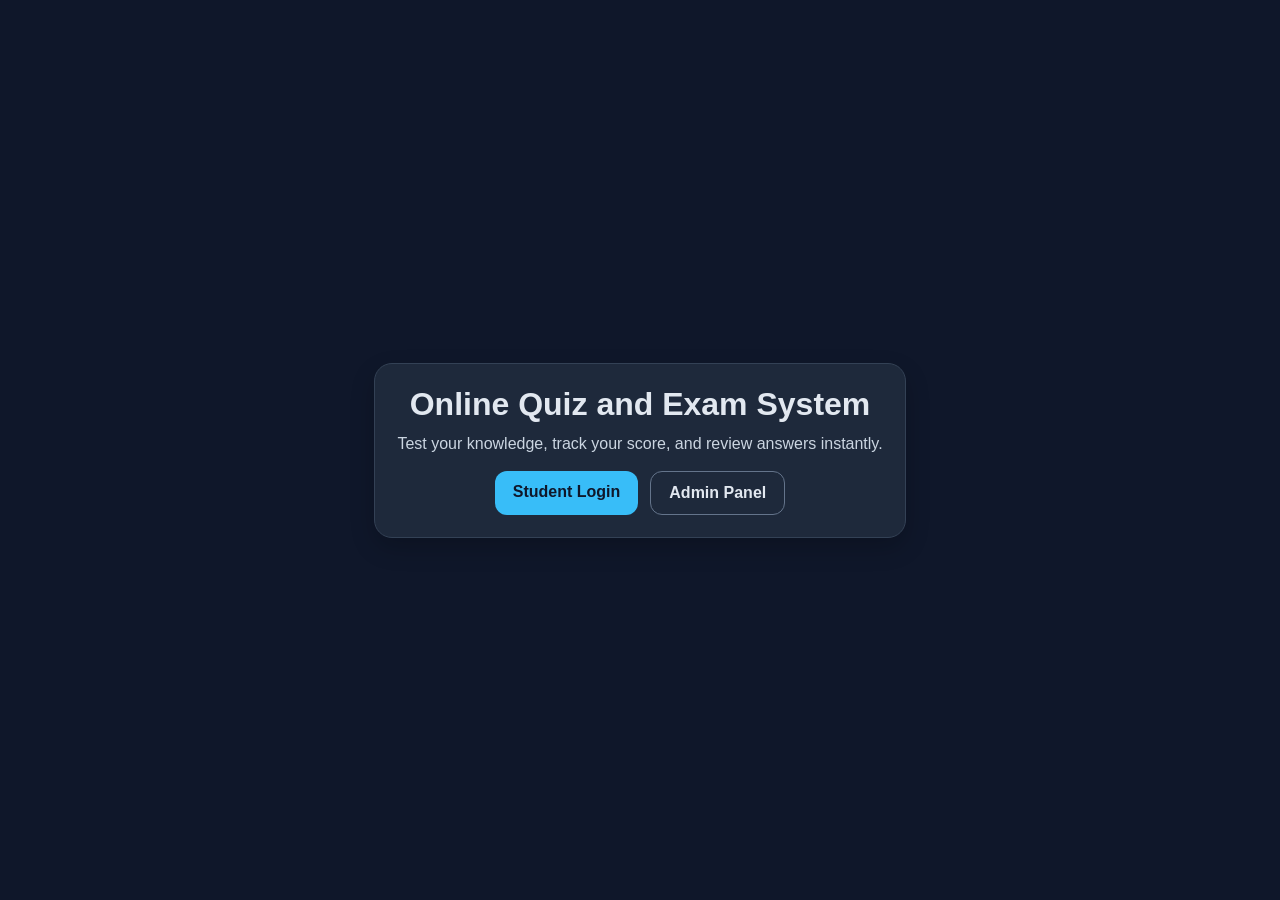
<file: index.html>
<!DOCTYPE html>
<html lang="en">

<head>
    <meta charset="UTF-8" />
    <meta name="viewport" content="width=device-width, initial-scale=1.0" />
    <title>Online Quiz System</title>
    <link rel="stylesheet" href="css/style.css" />
</head>

<body>
    <div class="page-center">
        <div class="card hero">
            <h1>Online Quiz and Exam System</h1>
            <p>Test your knowledge, track your score, and review answers instantly.</p>
            <div class="btn-row">
                <a class="btn" href="login.html">Student Login</a>
                <a class="btn btn-outline" href="admin_login.html">Admin Panel</a>
            </div>
        </div>
    </div>

    <script src="js/storage.js"></script>
</body>

</html>
</file>
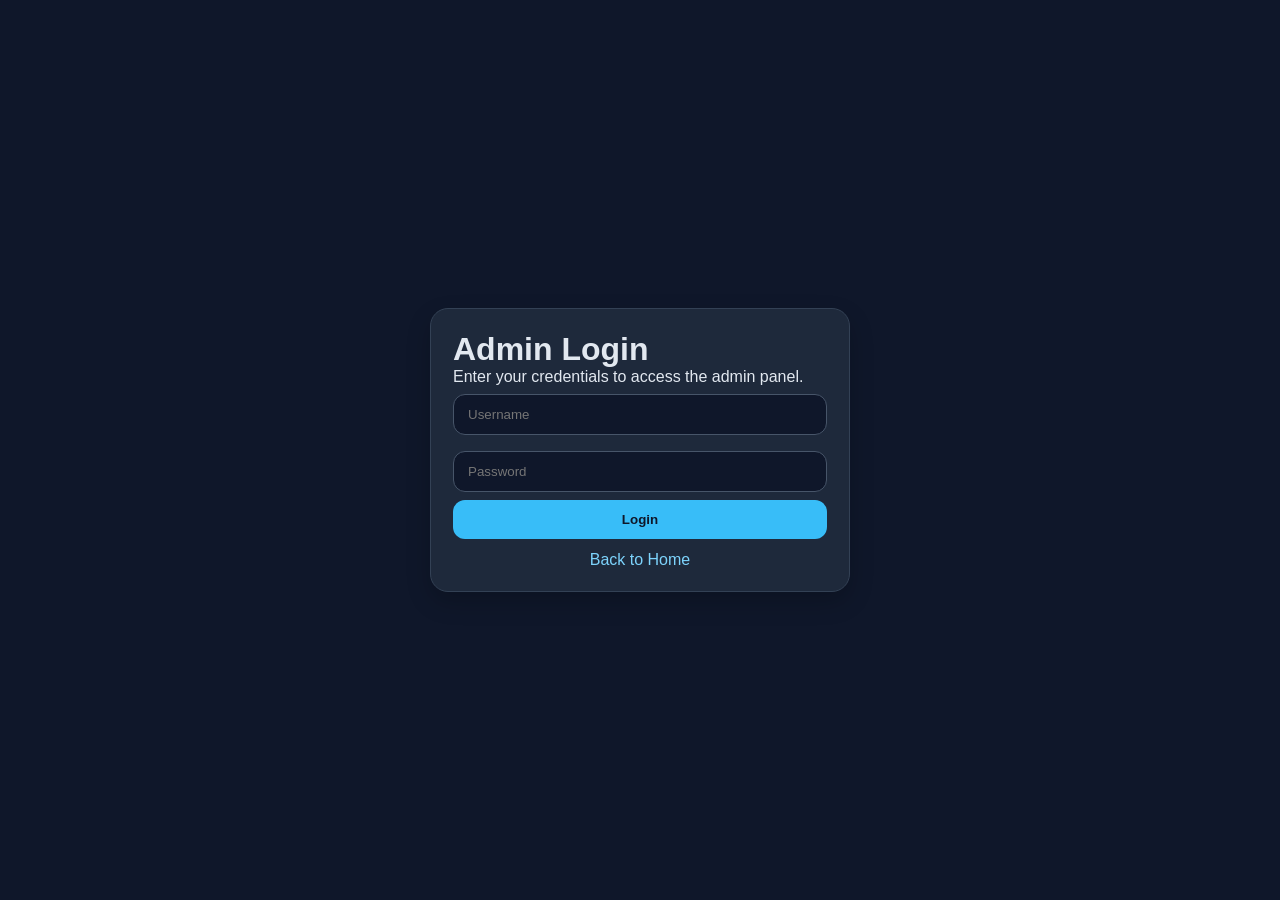
<file: admin.html>
<!DOCTYPE html>
<html lang="en">

<head>
    <meta charset="UTF-8" />
    <meta name="viewport" content="width=device-width, initial-scale=1.0" />
    <title>Admin Panel</title>
    <link rel="stylesheet" href="css/style.css" />
</head>

<body>
    <!-- Place this at the very top of admin.html, inside the <head> -->
    <script>
        (function () {
            // 1. Check if 'isLoggedIn' exists in localStorage
            const auth = localStorage.getItem('adminAuth');

            // 2. If it's not there, redirect to login page immediately
            if (auth !== 'true') {
                window.location.replace("admin_login.html");
            }
        })();
    </script>

    <div class="topbar">
        <h2>Admin Panel</h2>
        <button onclick="logout()"><a class="btn btn-small" href="index.html">Home</a></button>
    </div>

    <div class="container">
        <div class="card">
            <h3>Add New Question</h3>
            <input type="text" id="category" placeholder="Category (HTML / CSS / JavaScript)" />
            <input type="text" id="question" placeholder="Question" />
            <input type="text" id="opt1" placeholder="Option 1" />
            <input type="text" id="opt2" placeholder="Option 2" />
            <input type="text" id="opt3" placeholder="Option 3" />
            <input type="text" id="opt4" placeholder="Option 4" />
            <input type="number" id="correctIndex" placeholder="Correct Option Index (0-3)" min="0" max="3" />
            <button class="btn full" onclick="addQuestion()">Add Question</button>
        </div>

        <div class="card">
            <h3>Question List</h3>
            <div id="questionList"></div>
        </div>
    </div>

    <script src="js/storage.js"></script>
    <script src="js/admin.js"></script>
</body>

</html>
</file>
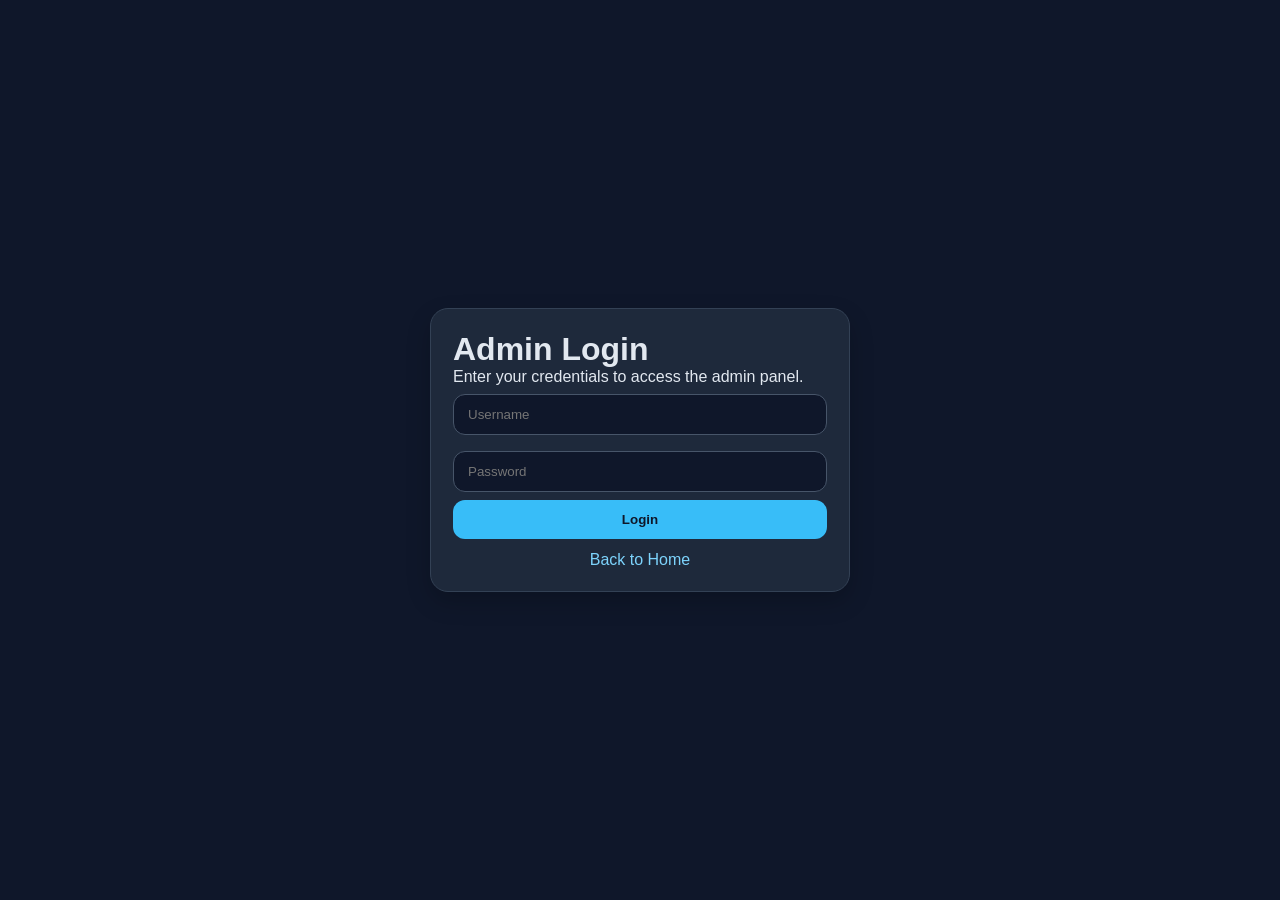
<file: admin_login.html>
<!DOCTYPE html>
<html lang="en">
<head>
    <meta charset="UTF-8">
    <meta name="viewport" content="width=device-width, initial-scale=1.0">
    <title>Admin Login</title>
    <link rel="stylesheet" href="css/style.css" />
</head>
<body>
    <div class="page-center">
        <div class="card auth-card">
            <h1>Admin Login</h1>
            <p>Enter your credentials to access the admin panel.</p>
            <form id="adminLoginForm">
                <input type="text" id="adminUsername" placeholder="Username" required />
                <input type="password" id="adminPassword" placeholder="Password" required />
                <button id="adminLoginForm" class="btn full" type="submit">Login</button>
                <p class="small-link"><a href="index.html">Back to Home</a></p>
            </form>
        </div>
    </div>

    <script src="js/admin_access.js"></script>
</body>
</html>
</file>
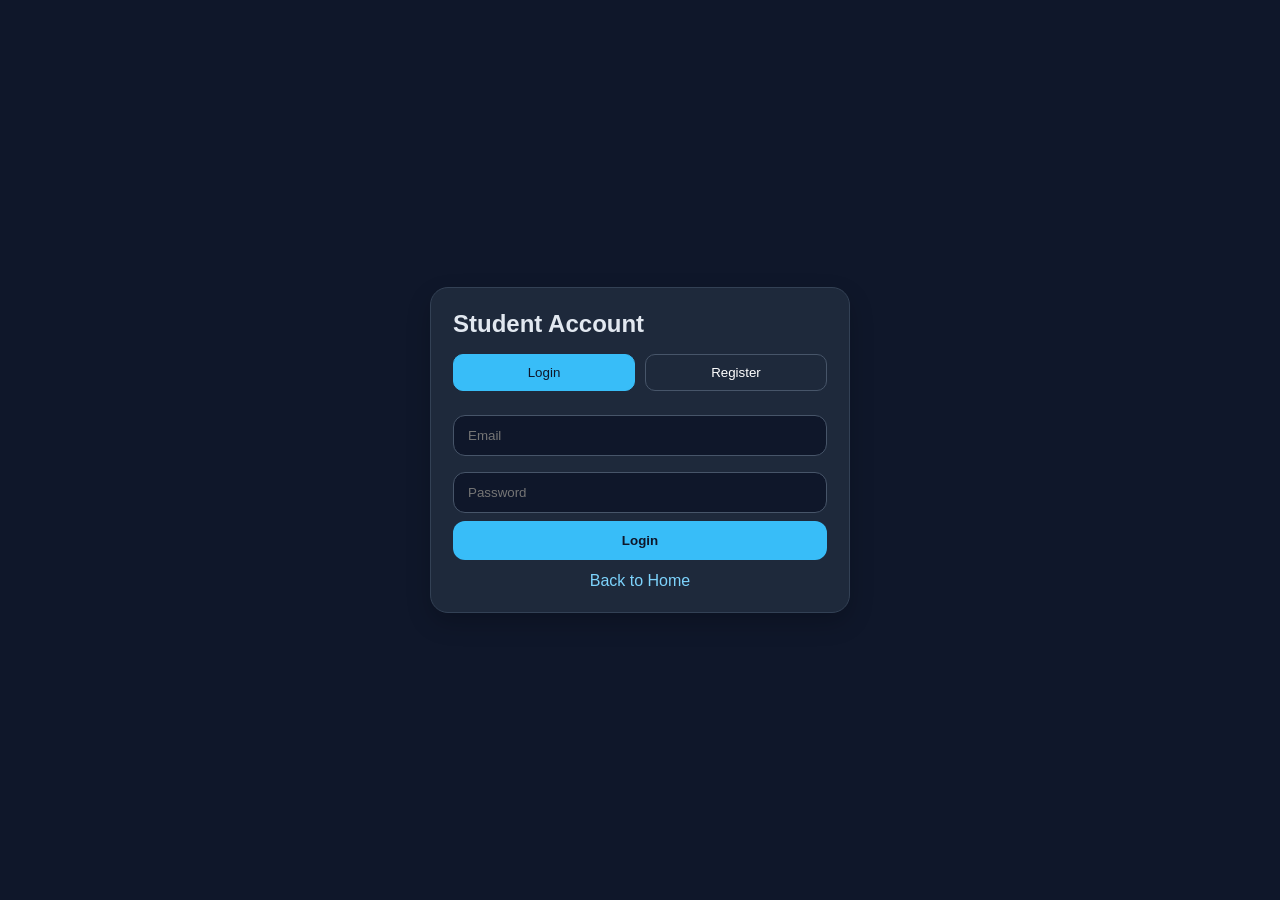
<file: dashboard.html>
<!DOCTYPE html>
<html lang="en">

<head>
    <meta charset="UTF-8" />
    <meta name="viewport" content="width=device-width, initial-scale=1.0" />
    <title>Dashboard</title>
    <link rel="stylesheet" href="css/style.css" />
</head>

<body>
    <div class="topbar">
        <h2>Quiz Dashboard</h2>
        <div>
            <span id="userWelcome"></span>
            <button class="btn btn-small" onclick="logoutUser()">Logout</button>
        </div>
    </div>

    <div class="container">
        <div class="card">
            <h3>Select a Quiz Category</h3>
            <div id="categoryList" class="grid"></div>
        </div>

        <div class="card">
            <h3>Recent Attempts</h3>
            <div id="attemptList"></div>
        </div>
    </div>
    <script>
        (function () {
            const user = localStorage.getItem("currentUser");
            if (!user) {
                window.location.replace("login.html");
            }
        })();
    </script>
    <script src="js/storage.js"></script>
    <script src="js/dashboard.js"></script>
</body>

</html>
</file>
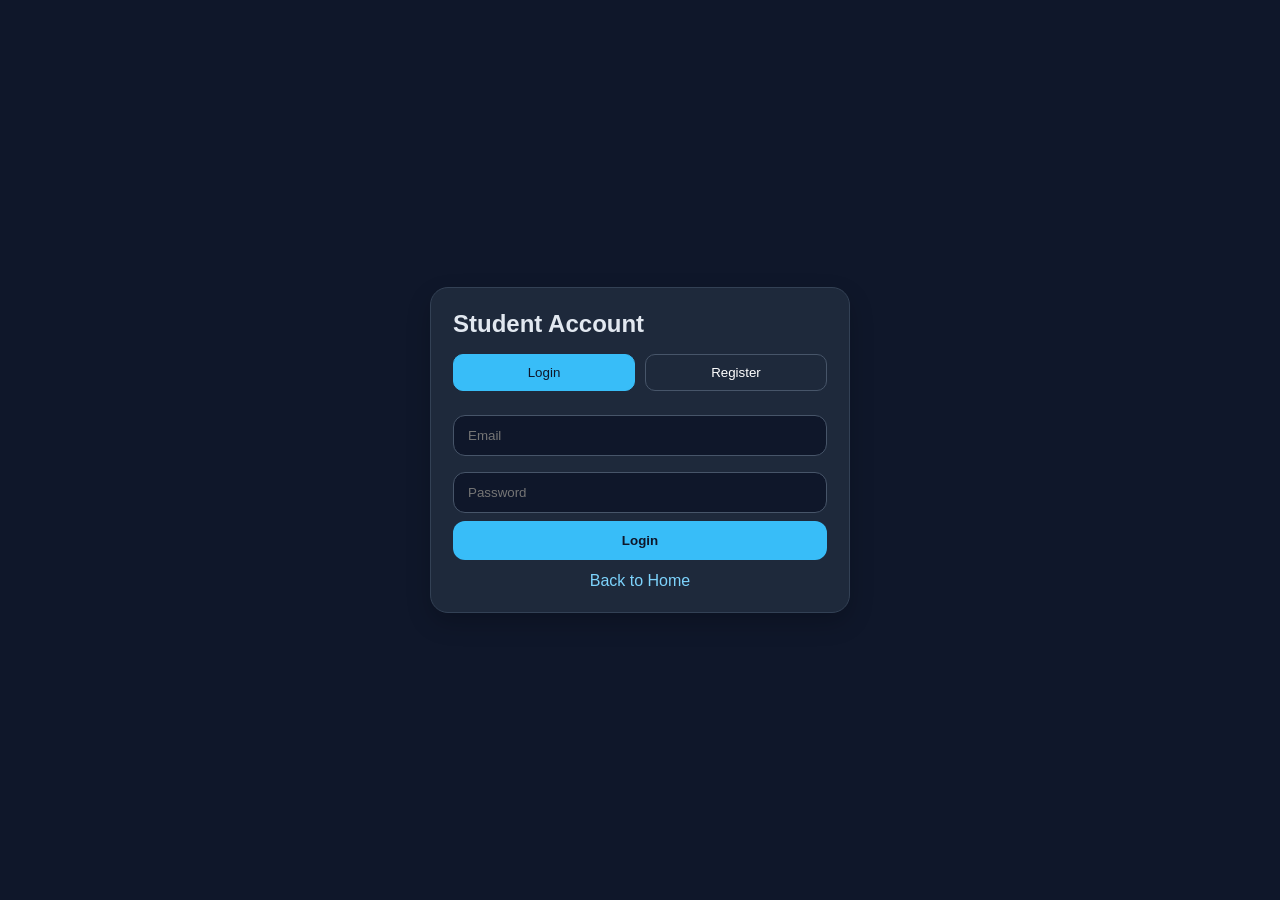
<file: login.html>
<!DOCTYPE html>
<html lang="en">

<head>
    <meta charset="UTF-8" />
    <meta name="viewport" content="width=device-width, initial-scale=1.0" />
    <title>Login / Register</title>
    <link rel="stylesheet" href="css/style.css" />
</head>

<body>
    <div class="page-center">
        <div class="card auth-card">
            <h2>Student Account</h2>

            <div class="tabs">
                <button class="tab active" onclick="showForm('login')">Login</button>
                <button class="tab" onclick="showForm('register')">Register</button>
            </div>

            <div id="loginForm" class="form-block">
                <input type="email" id="loginEmail" placeholder="Email" />
                <input type="password" id="loginPassword" placeholder="Password" />
                <button class="btn full" onclick="loginUser()">Login</button>
            </div>

            <div id="registerForm" class="form-block hidden">
                <input type="text" id="regName" placeholder="Full Name" />
                <input type="email" id="regEmail" placeholder="Email" />
                <input type="password" id="regPassword" placeholder="Password" />
                <button class="btn full" onclick="registerUser()">Register</button>
            </div>

            <p class="small-link"><a href="index.html">Back to Home</a></p>
        </div>
    </div>

    <script src="js/storage.js"></script>
    <script src="js/auth.js"></script>
</body>

</html>
</file>
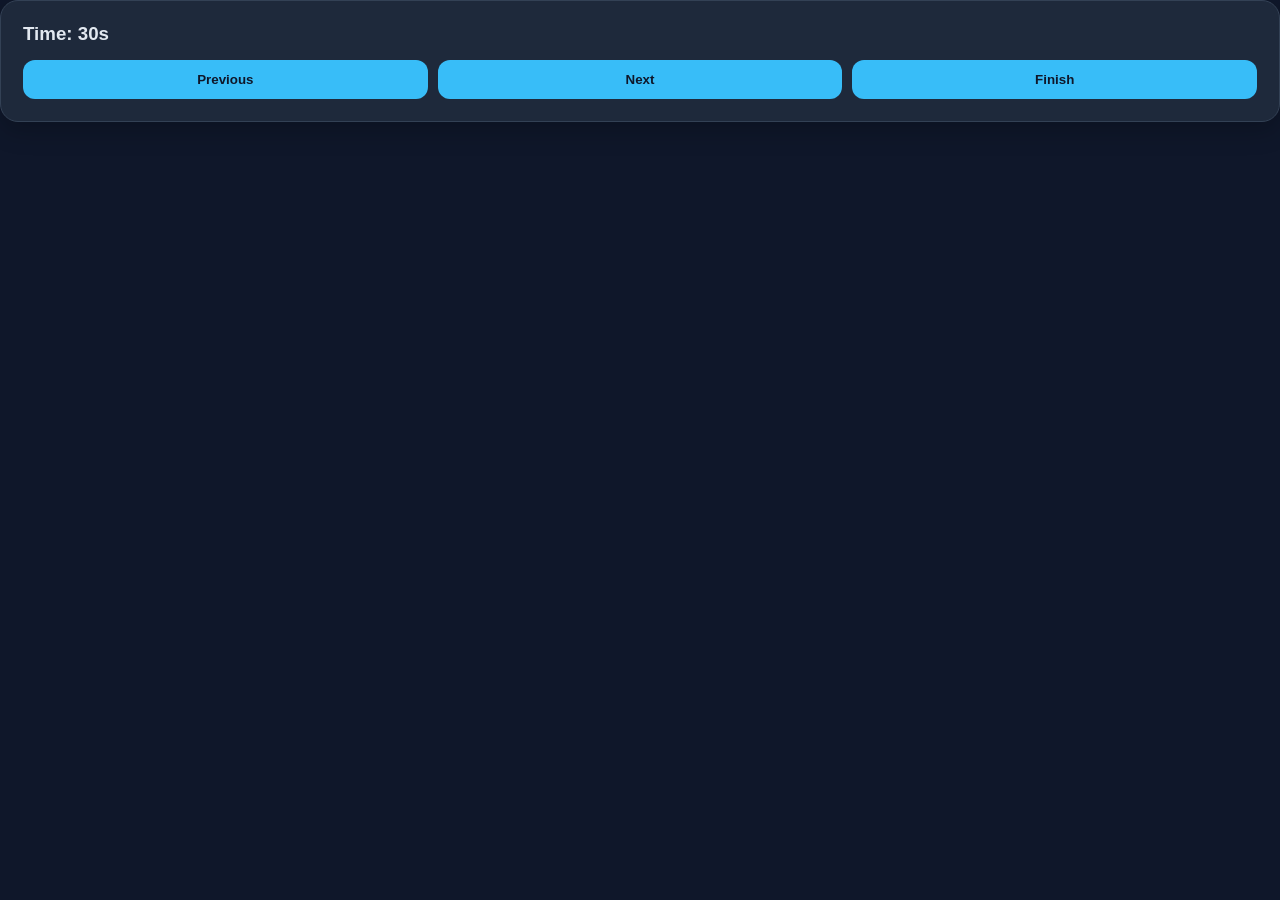
<file: quiz.html>
<!DOCTYPE html>
<html lang="en">

<head>
    <meta charset="UTF-8" />
    <meta name="viewport" content="width=device-width, initial-scale=1.0" />
    <title>Quiz</title>
    <link rel="stylesheet" href="css/style.css" />
</head>

<body>
    <div class="card">
        <h3 id="timer">Time: 30s</h3>
        <h2 id="question"></h2>

        <div id="options"></div>

        <!-- ✅ Navigation Buttons -->
        <div style="display:flex; gap:10px; margin-top:15px;">
            <button id="prevBtn" class="btn full" onclick="prevQuestion()">Previous</button>
            <button id="nextBtn" class="btn full" onclick="nextQuestion()">Next</button>
            <button id="finishBtn" class="btn full" onclick="finishQuiz()">Finish</button>
        </div>
    </div>

    <script src="js/storage.js"></script>
    <script src="js/result.js"></script>
</body>

</html>
</file>
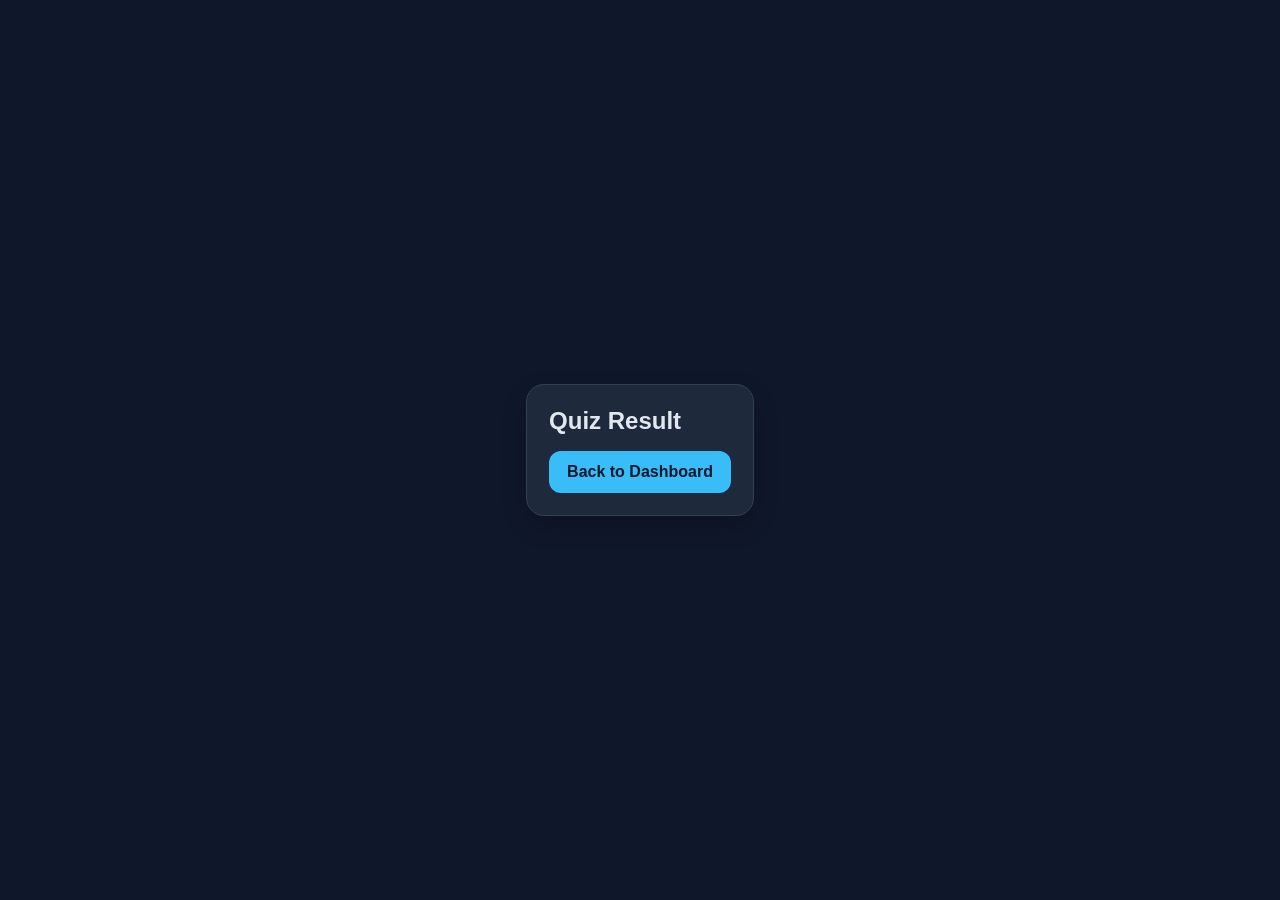
<file: result.html>
<!DOCTYPE html>
<html lang="en">

<head>
    <meta charset="UTF-8" />
    <meta name="viewport" content="width=device-width, initial-scale=1.0" />
    <title>Result</title>
    <link rel="stylesheet" href="css/style.css" />
</head>

<body>
    <div class="page-center">
        <div class="card">
            <h2>Quiz Result</h2>
            <p id="resultSummary"></p>
            <div id="reviewBox"></div>
            <div class="btn-row">
                <a class="btn" href="dashboard.html">Back to Dashboard</a>
            </div>
        </div>
    </div>

    <script src="js/storage.js"></script>
    <script src="js/result.js"></script>
</body>

</html>
</file>
<file: css/style.css>
* {
    box-sizing: border-box;
    margin: 0;
    padding: 0;
}

body {
    font-family: Arial, sans-serif;
    background: #0f172a;
    color: #e2e8f0;
    min-height: 100vh;
}

a {
    text-decoration: none;
}

.page-center {
    min-height: 100vh;
    display: flex;
    align-items: center;
    justify-content: center;
    padding: 20px;
}

.container {
    width: min(1100px, 94%);
    margin: 24px auto;
    display: grid;
    gap: 20px;
}

.card {
    background: #1e293b;
    border: 1px solid #334155;
    border-radius: 18px;
    padding: 22px;
    box-shadow: 0 10px 25px rgba(0, 0, 0, 0.2);
}

.hero {
    text-align: center;
    max-width: 700px;
}

.hero h1,
h2,
h3 {
    margin-bottom: 12px;
}

.hero p {
    margin-bottom: 18px;
    color: #cbd5e1;
}

.btn-row {
    display: flex;
    gap: 12px;
    flex-wrap: wrap;
    justify-content: center;
    margin-top: 16px;
}

.btn {
    background: #38bdf8;
    color: #0f172a;
    border: none;
    padding: 12px 18px;
    border-radius: 12px;
    cursor: pointer;
    font-weight: bold;
    display: inline-block;
}

.btn:hover {
    background: #7dd3fc;
}

.btn-outline {
    background: transparent;
    color: #e2e8f0;
    border: 1px solid #64748b;
}

.btn-small {
    padding: 8px 12px;
    border-radius: 10px;
}

.full {
    width: 100%;
}

input {
    width: 100%;
    padding: 12px 14px;
    margin: 8px 0;
    border-radius: 12px;
    border: 1px solid #475569;
    background: #0f172a;
    color: white;
}

input:focus {
    outline: none;
    border-color: #38bdf8;
}

.auth-card {
    width: min(420px, 100%);
}

.tabs {
    display: flex;
    gap: 10px;
    margin: 16px 0;
}

.tab {
    flex: 1;
    padding: 10px;
    border-radius: 10px;
    border: 1px solid #475569;
    background: transparent;
    color: white;
    cursor: pointer;
}

.tab.active {
    background: #38bdf8;
    color: #0f172a;
    border-color: #38bdf8;
}

.hidden {
    display: none;
}

.small-link {
    margin-top: 12px;
    text-align: center;
}

.small-link a {
    color: #7dd3fc;
}

.topbar {
    width: min(1100px, 94%);
    margin: 18px auto 0;
    display: flex;
    justify-content: space-between;
    align-items: center;
    gap: 12px;
    flex-wrap: wrap;
}

.grid {
    display: grid;
    grid-template-columns: repeat(auto-fit, minmax(180px, 1fr));
    gap: 14px;
}

.category-card,
.attempt-card,
.review-item,
.question-card {
    background: #0f172a;
    border: 1px solid #334155;
    border-radius: 14px;
    padding: 14px;
    margin-top: 12px;
}

.category-card h4 {
    margin-bottom: 8px;
}

.timer {
    font-size: 18px;
    font-weight: bold;
    color: #facc15;
}

.quiz-meta {
    display: flex;
    justify-content: space-between;
    margin-bottom: 12px;
    color: #cbd5e1;
}

.options {
    display: grid;
    gap: 10px;
    margin: 18px 0;
}

.option-btn {
    width: 100%;
    text-align: left;
    padding: 12px 14px;
    border-radius: 12px;
    border: 1px solid #475569;
    background: #0f172a;
    color: white;
    cursor: pointer;
}

.option-btn.selected {
    border-color: #38bdf8;
    background: rgba(56, 189, 248, 0.15);
}

.review-item.correct {
    border-left: 5px solid #22c55e;
}

.review-item.wrong {
    border-left: 5px solid #ef4444;
}

.muted {
    color: #94a3b8;
    font-size: 14px;
    margin-top: 6px;
}

.option-btn.selected {
    background-color: #4caf50;
    color: white;
}
</file>
